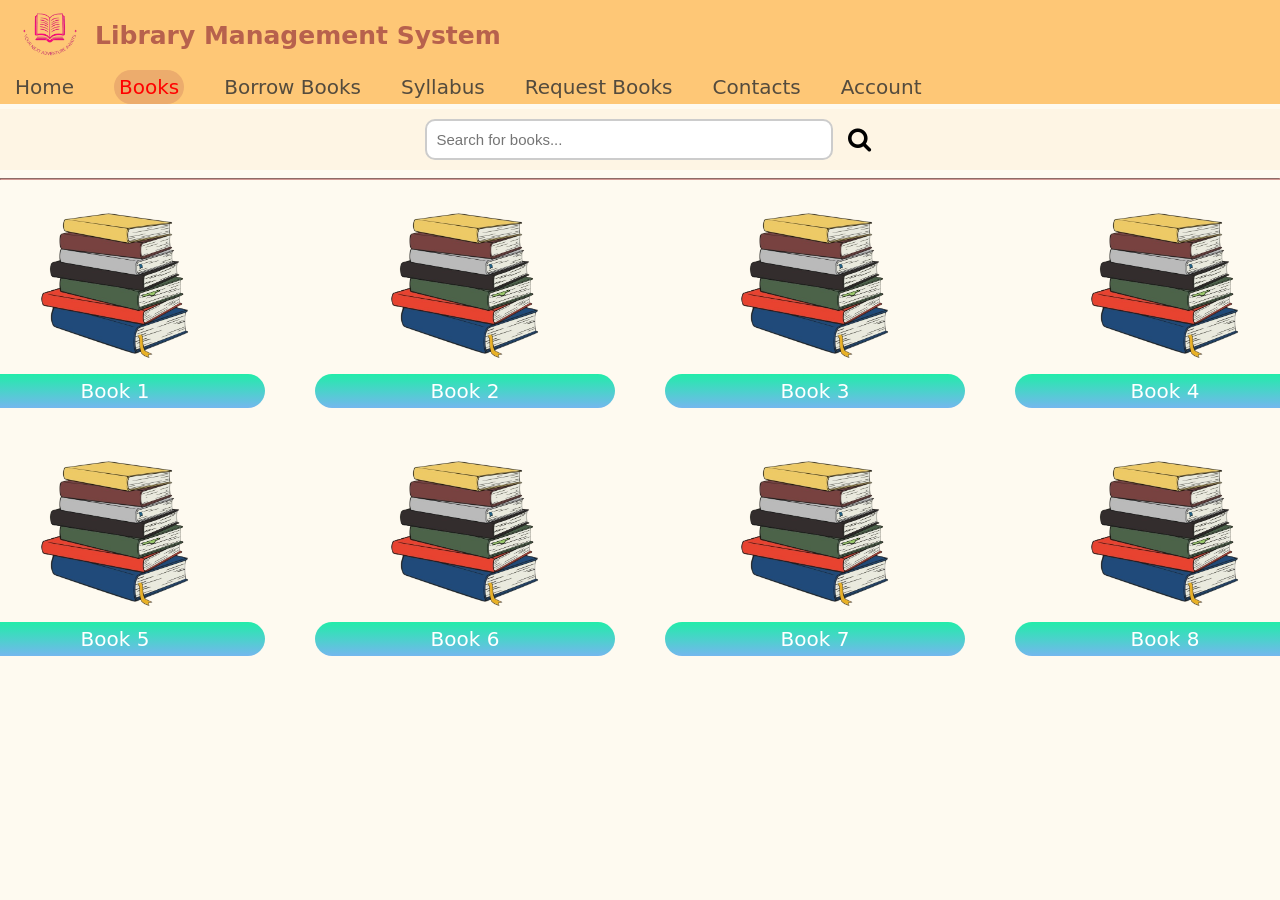
<file: Books.html>
<!DOCTYPE html>
<html>  
    <head>
        <title>Available Books</title>
        <link rel="stylesheet" href="https://cdnjs.cloudflare.com/ajax/libs/font-awesome/4.7.0/css/font-awesome.min.css">
        <link rel="stylesheet" type="text/css" href="Assets/CSS/Navigation Bar.css">
        <link rel="stylesheet" type="text/css" href="Assets/CSS/Books.css">
        
    </head>
    <body>
        <header class="header">
            <div class="Logo-Name">
                <img src="Assets/Images/logo.png" alt="Library Logo">
                <span>Library Management System</span>
            </div>

            <nav class="nav">
                <a href="#" class="nav-link" id="Size">Home</a>
                <a href="#" class="nav-link active" id="Size">Books</a>
                <a href="#" class="nav-link" id="Size">Borrow Books</a>
                <a href="#" class="nav-link" id="Size">Syllabus</a>
                <a href="#" class="nav-link" id="Size">Request Books</a>
                <a href="#" class="nav-link" id="Size">Contacts</a>
                <a href="#" class="nav-link" id="Size">Account</a>
            </nav>
        </header>

        <form method="get" action="#">
            <input type="text" placeholder="Search for books..." name="search">
            <span class="fa fa-search"></span>
        </form>
        <hr>

        <!-- Books Part Remaining -->
        <div class="books">
            
            <a href="#">
                <img src="Assets/Images/Book Stack.png" alt="Book 1" width="150px" height="150px">
                <div class="books-name">Book 1</div>
            </a>
            
            <a href="#">
                <img src="Assets/Images/Book Stack.png" alt="Book 1" width="150px" height="150px">
                <div class="books-name">Book 2</div>
            </a>
            
            <a href="#">
                <img src="Assets/Images/Book Stack.png" alt="Book 1" width="150px" height="150px">
                <div class="books-name">Book 3</div>
            </a>
            
            <a href="#">
                <img src="Assets/Images/Book Stack.png" alt="Book 1" width="150px" height="150px">
                <div class="books-name">Book 4</div>
            </a>
            
            <a href="#">
                <img src="Assets/Images/Book Stack.png" alt="Book 1" width="150px" height="150px">
                <div class="books-name">Book 5</div>
            </a>
            
            <a href="#">
                <img src="Assets/Images/Book Stack.png" alt="Book 1" width="150px" height="150px">
                <div class="books-name">Book 6</div>
            </a>
            
            <a href="#">
                <img src="Assets/Images/Book Stack.png" alt="Book 1" width="150px" height="150px">
                <div class="books-name">Book 7</div>
            </a>
            
            <a href="#">
                <img src="Assets/Images/Book Stack.png" alt="Book 1" width="150px" height="150px">
                <div class="books-name">Book 8</div>
            </a>
        </div>
    </body>
</html>
</file>
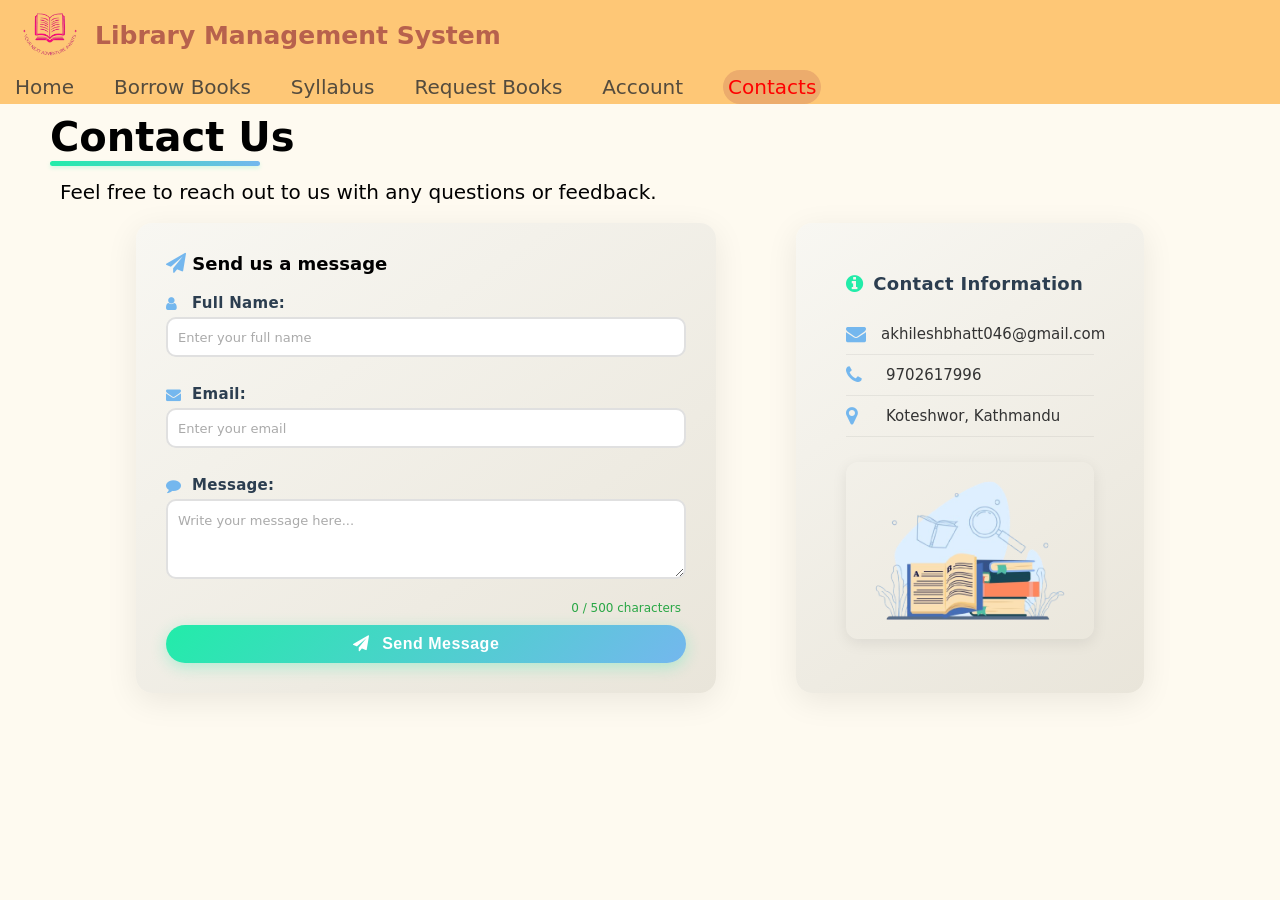
<file: Contact.html>
<!DOCTYPE html>
<html>

<head>
    <title>Contact</title>
    <meta name="viewport" content="width=device-width, initial-scale=1.0">
    <link rel="stylesheet"
        href="https://cdnjs.cloudflare.com/ajax/libs/font-awesome/4.7.0/css/font-awesome.min.css">
    <link rel="stylesheet" type="text/css"
        href="Assets/CSS/Navigation Bar.css">
    <link rel="stylesheet" type="text/css" href="Assets/CSS/Contact.css">

</head>

<body>
    <!-- Navigation Bar -->
    <header class="header">
        <div class="Logo-Name">
            <img src="Assets/Images/logo.png" alt="Library Logo">
            <span>Library Management System</span>
        </div>

        <nav class="nav">
            <a href="Home.html" class="nav-link" id="Size">Home</a>
            <a href="BorrowBooks.php" class="nav-link" id="Size">Borrow
                    Books</a>
            <a href="Syllabus.php" class="nav-link" id="Size">Syllabus</a>
            <a href="RequestBook.html" class="nav-link" id="Size">Request
                    Books</a>
            <a href="Account.php" class="nav-link" id="Size">Account</a>
            <a href="Contact.html" class="nav-link active"
                id="Size">Contacts</a>
        </nav>
    </header>

    <!-- Body Part -->
    <h1 class="Page-name">Contact Us</h1>
    <hr class="divider-light" />

    <p id="Written-text">
        Feel free to reach out to us with any questions or
        feedback.
    </p>

    <!-- Form and Information Container -->
    <div class="contact-container">
        <section class="message-area">
            <p><i class="fa fa-paper-plane"></i> Send us a message</p>

            <!-- Left-Side Form to send a message to the Admin -->
            <form id="contactForm" action="PHP/Contact.php" method="post" novalidate>
                <div class="form-group">
                    <label><i class="fa fa-user"></i> Full Name:</label>
                    <input type="text" id="name" name="Name"
                        placeholder="Enter your full name" autocomplete="name">
                    <span class="error-message" id="nameError"></span>
                </div>
                <div class="form-group">
                    <label><i class="fa fa-envelope"></i> Email:</label>
                    <input type="email" id="email" name="Email"
                        placeholder="Enter your email" autocomplete="email">
                    <span class="error-message" id="emailError"></span>
                </div>
                <div class="form-group">
                    <label><i class="fa fa-comment"></i> Message:</label>
                    <textarea id="message" name="Message"
                        placeholder="Write your message here..."></textarea>
                    <span class="error-message" id="messageError"></span>
                    <div class="char-counter" id="charCounter">0 / 500 characters</div>
                </div>

                <button type="submit" name="submit" class="submit-btn" id="submitBtn">
                    <i class="fa fa-paper-plane"></i> Send Message
                </button>

                <!-- Success Message -->
                <div id="successMessage" class="success-message" style="display: none;">
                    <i class="fa fa-check-circle"></i>
                    <span id="successText">Your message has been sent successfully!</span>
                </div>
            </form>
        </section>

        <!-- Right-Side Information Area -->
        <section class="information-area">
            <p><i class="fa fa-info-circle"></i> Contact Information</p>
            <div class="info-item">
                <i class="fa fa-envelope"></i>
                <p>akhileshbhatt046@gmail.com</p>
            </div>
            <div class="info-item">
                <i class="fa fa-phone"></i>
                <p>9702617996</p>
            </div>
            <div class="info-item">
                <i class="fa fa-map-marker"></i>
                <p>Koteshwor, Kathmandu</p>
            </div>
            <img src="Assets/Images/Contact book.png" alt="Contact Image"
                class="contact-image">
        </section>
    </div>

    <!-- JavaScript Validation -->
    <script src="Assets/JS/Contact.js"></script>

</body>

</html>
</file>
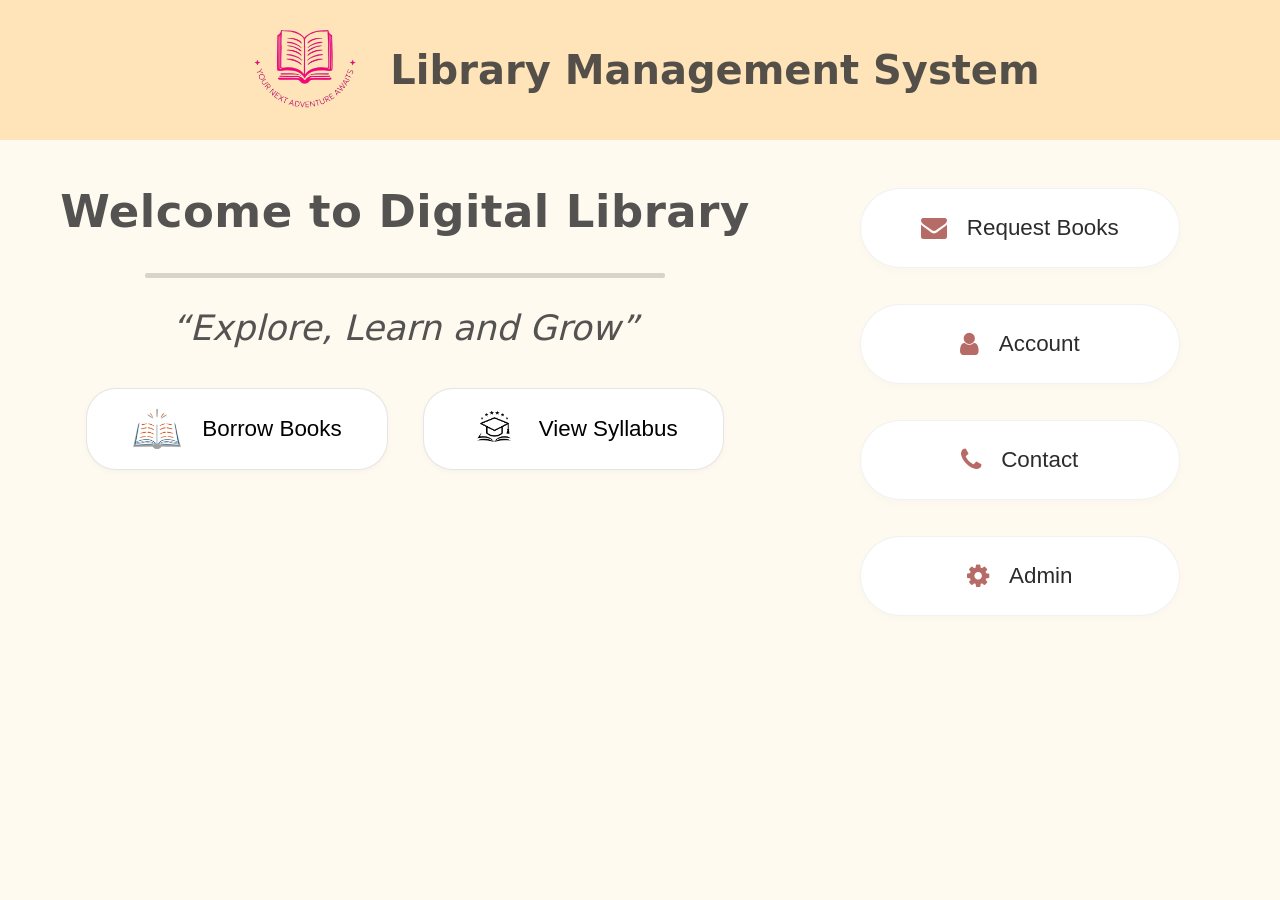
<file: Home.html>
<!DOCTYPE html>
<html lang="en">
    <head>
        <title>Library Management System</title>
        <meta name="google-site-verification"
            content="musjANyPng2VmWnCq8SrkkA0_q2_reFG3vQmq8HUTTU" />
        <meta name="viewport" content="width=device-width, initial-scale=1.0">
        <link rel="stylesheet"
            href="https://cdnjs.cloudflare.com/ajax/libs/font-awesome/4.7.0/css/font-awesome.min.css">
        <link rel="stylesheet" type="text/css" href="Assets/CSS/Home.css">

    </head>
    <body>
        <!-- System Name With Logo -->
        <header>
            <img src="Assets/Images/logo.png" alt="Library Logo">
            <span>Library Management System</span>
        </header>

        <!-- Body Container -->
        <div class="welcome-section">

            <!-- Left-Side Buttons -->
            <div class="Left-part">
                <h1>Welcome to Digital Library</h1>
                <hr class="divider-light" />
                <h2> &ldquo;Explore, Learn and Grow&rdquo;</h2>
                <div class="LeftSide-buttons">
                    <a href="BorrowBooks.php"><button><img
                                src="Assets/Images/Book.png" alt>Borrow
                            Books</button></a>
                    <a href="Syllabus.php"><button><img
                                src="Assets/Images/syllabus logo.png" alt>View
                            Syllabus</button></a>
                </div>
            </div>

            <!-- Right-Side Buttons -->
            <div class="Right-part">
                <a href="RequestBook.html"><button><span
                            class="fa fa-envelope"></span>Request
                        Books</button></a>
                <a href="Account.php"><button><span
                            class="fa fa-user"></span>Account</button></a>
                <a href="Contact.html"><button><span
                            class="fa fa-phone"></span>Contact</button></a>
                <a href="ADMIN/AdministratorArea.php"><button><span
                            class="fa fa-gear"></span>Admin</button></a>
            </div>
        </div>
    </body>
</html>
</file>
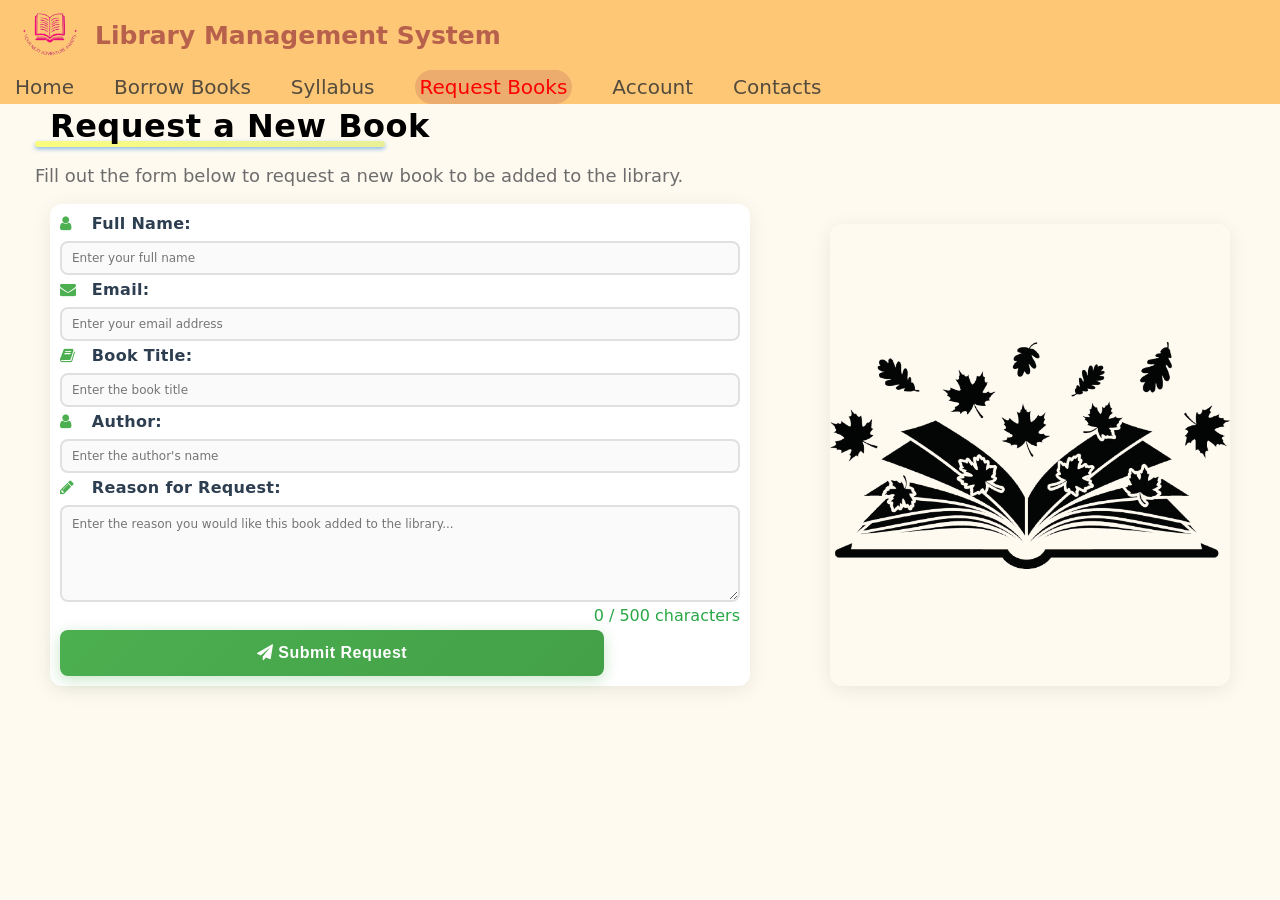
<file: RequestBook.html>
<!DOCTYPE html>
<html>

    <head>
        <title>Request Books</title>
        <meta name="viewport" content="width=device-width, initial-scale=1.0">

        <link rel="stylesheet" href="https://cdnjs.cloudflare.com/ajax/libs/font-awesome/4.7.0/css/font-awesome.min.css">

        <link rel="stylesheet" type="text/css" href="Assets/CSS/Navigation Bar.css">

        <link rel="stylesheet" type="text/css" href="Assets/CSS/RequestBook.css">
    </head>

    <body>

        <!-- Navigation Bar -->
        <header class="header">
            <div class="Logo-Name">
                <img src="Assets/Images/logo.png" alt="Library Logo">
                <span>Library Management System</span>
            </div>

            <nav class="nav">
                <a href="Home.html" class="nav-link" id="Size">Home</a>
                <a href="BorrowBooks.php" class="nav-link" id="Size">Borrow
                    Books</a>
                <a href="Syllabus.php" class="nav-link" id="Size">Syllabus</a>
                <a href="RequestBook.html" class="nav-link active"
                    id="Size">Request Books</a>
                <a href="Account.php" class="nav-link" id="Size">Account</a>
                <a href="Contact.html" class="nav-link" id="Size">Contacts</a>
            </nav>
        </header>

        <!-- Body Part -->
        <h1 class="details">Request a New Book</h1>
        <hr class="divider-light">

        <p>
            Fill out the form below to request a new book to be added to the
            library.
        </p>

        <!-- Form -->
        <section>
            <form action="PHP/requestbook.php" method="post" id="requestForm"
                novalidate>

                <div class="form-request">
                    <label><i class="fa fa-user"></i> Full Name:</label>
                    <input type="text"
                        id="name"
                        name="Name"
                        placeholder="Enter your full name"
                        autocomplete="name">
                    <span class="error-message" id="nameError"></span>
                </div>

                <div class="form-request">
                    <label><i class="fa fa-envelope"></i> Email:</label>
                    <input type="email"
                        id="email"
                        name="Email"
                        placeholder="Enter your email address"
                        autocomplete="email">
                    <span class="error-message" id="emailError"></span>
                </div>

                <div class="form-request">
                    <label><i class="fa fa-book"></i> Book Title:</label>
                    <input type="text"
                        id="bookTitle"
                        name="BookTitle"
                        placeholder="Enter the book title">
                    <span class="error-message" id="bookTitleError"></span>
                </div>

                <div class="form-request">
                    <label><i class="fa fa-user"></i> Author:</label>
                    <input type="text"
                        id="author"
                        name="Author"
                        placeholder="Enter the author's name">
                    <span class="error-message" id="authorError"></span>
                </div>

                <div class="form-request">
                    <label><i class="fa fa-pencil"></i> Reason for
                        Request:</label>
                    <textarea
                        id="reason"
                        name="Reason"
                        rows="4"
                        placeholder="Enter the reason you would like this book added to the library..."></textarea>
                    <span class="error-message" id="reasonError"></span>
                    <div class="char-counter" id="charCounter">0 / 500 characters</div>
                </div>

                <button type="submit" name="submit" class="submit-btn"
                    id="submitBtn">
                    <i class="fa fa-paper-plane"></i> Submit Request
                </button>

                <!-- Success Message -->
                <div id="successMessage" class="success-message"
                    style="display: none;">
                    <i class="fa fa-check-circle"></i>
                    <span id="successText">Form validated successfully!</span>
                </div>

            </form>

            <img src="Assets/Images/Request book.png" alt="Book" title="Book">

        </section>

        <!-- JavaScript Validation -->
        <script src="Assets/JS/RequestBook.js"></script>

    </body>

</html>
</file>
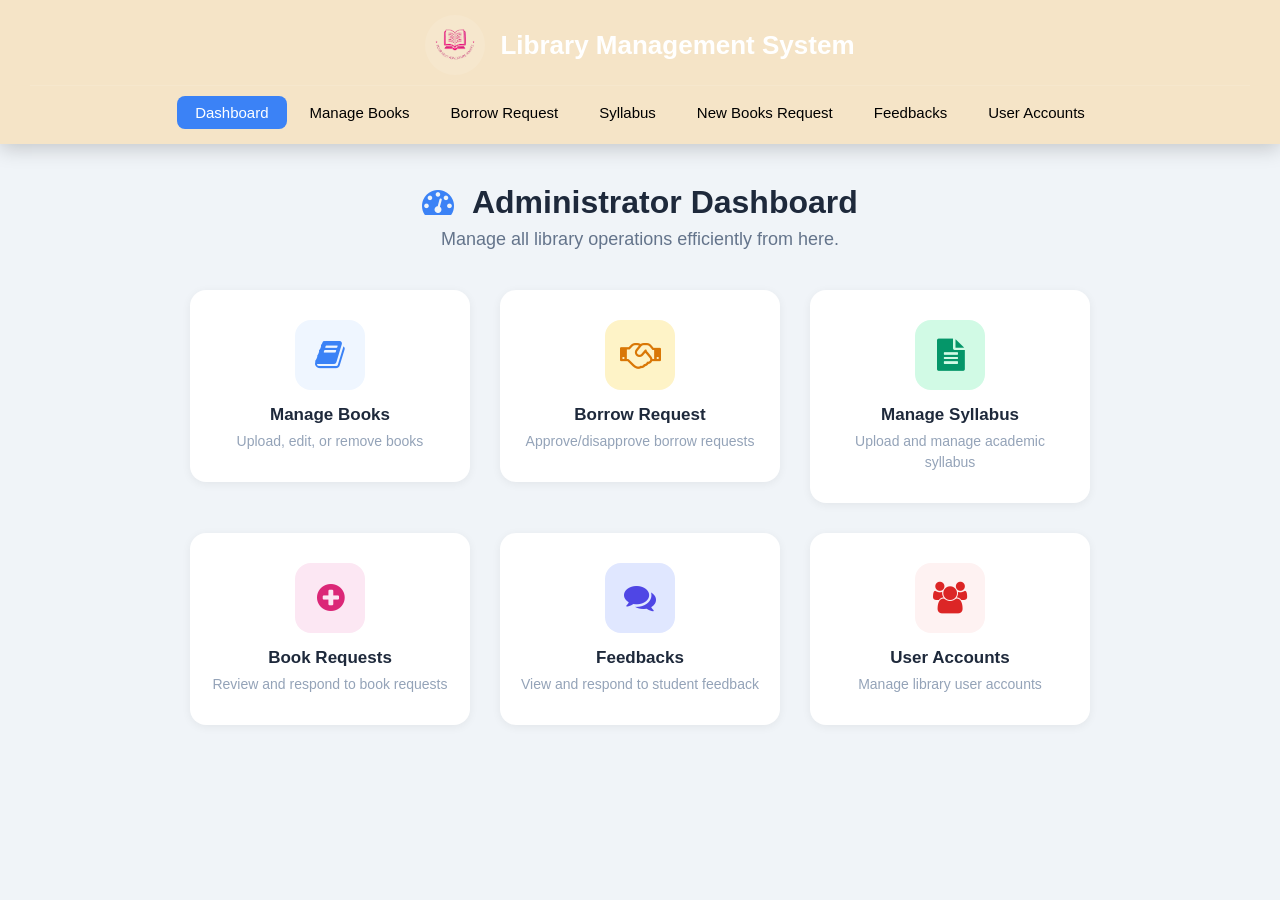
<file: ADMIN/AdministratorArea.html>
<!doctype html>
<html>

    <head>
        <title>Administrator Dashboard</title>
        <meta name="viewport" content="width=device-width, initial-scale=1.0">
        <link rel="stylesheet"
            href="https://cdnjs.cloudflare.com/ajax/libs/font-awesome/4.7.0/css/font-awesome.min.css" />
        <link rel="stylesheet" href="Admin CSS/Admin_Dashboard.css" />
    </head>

    <body>
        <!-- Header section with logo and navigation links -->
        <header>
            <section class="Main-name">
                <img src="../Assets/Images/logo.png" class="header-logo"
                    alt="Library Logo" />
                <span> Library Management System</span>
            </section>
            <nav>
                <a href="AdministratorArea.html" class="active">Dashboard</a>
                <a href="Admin_ManageBooks.php">Manage Books</a>
                <a href="Admin_BorrowRequest.php">Borrow Request</a>
                <a href="Admin_Syllabus.php">Syllabus</a>
                <a href="Admin_BookRequest.php">New Books Request</a>
                <a href="Admin_Contact.php">Feedbacks</a>
                <a href="Admin_UserAccount.php">User Accounts</a>
            </nav>
        </header>

        <!-- Body Part -->
        <section class="dashboard-header">
            <h1><i class="fa fa-dashboard"></i> Administrator Dashboard</h1>
            <p>Manage all library operations efficiently from here.</p>
        </section>

        <!-- Dashboard buttons for different administrative tasks -->
        <div class="container">
            <a href="Admin_ManageBooks.php">
                <button>
                    <div class="icon-wrapper">
                        <i class="fa fa-book"></i>
                    </div>
                    <b>Manage Books</b>
                    <p>Upload, edit, or remove books</p>
                </button>
            </a>

            <a href="Admin_BorrowRequest.php">
                <button>
                    <div class="icon-wrapper">
                        <i class="fa fa-handshake-o"></i>
                    </div>
                    <b>Borrow Request</b>
                    <p>Approve/disapprove borrow requests</p>
                </button>
            </a>

            <a href="Admin_Syllabus.php">
                <button>
                    <div class="icon-wrapper">
                        <i class="fa fa-file-text"></i>
                    </div>
                    <b>Manage Syllabus</b>
                    <p>Upload and manage academic syllabus</p>
                </button>
            </a>

            <a href="Admin_BookRequest.php">
                <button>
                    <div class="icon-wrapper">
                        <i class="fa fa-plus-circle"></i>
                    </div>
                    <b>Book Requests</b>
                    <p>Review and respond to book requests</p>
                </button>
            </a>

            <a href="Admin_Contact.php">
                <button>
                    <div class="icon-wrapper">
                        <i class="fa fa-comments"></i>
                    </div>
                    <b>Feedbacks</b>
                    <p>View and respond to student feedback</p>
                </button>
            </a>

            <a href="Admin_UserAccount.php">
                <button>
                    <div class="icon-wrapper">
                        <i class="fa fa-users"></i>
                    </div>
                    <b>User Accounts</b>
                    <p>Manage library user accounts</p>
                </button>
            </a>
        </div>
    </body>
</html>
</file>
<file: Assets/CSS/Navigation Bar.css>
body {
  margin: 0;
  font-family: system-ui, "Segoe UI", Roboto, sans-serif;
  background-color: #fefaf0;
}

/* Navigation Part */
header {
  display: flex;
  justify-content: space-between;
  flex-wrap: wrap;
  padding: 0px 15px;
  background-color: #fec776;
  margin-bottom: 5px;
}
.Logo-Name {
  display: flex;
  align-items: center;
  font-size: 24px;
  color: #343333d7;
  flex-wrap: wrap;
}

.Logo-Name > img {
  height: 70px;
  width: 70px;
  margin-right: 10px;
}
.Logo-Name > span {
  font-size: 25px;
  font-weight: bold;
  color: #a74944d0;
}

nav {
  display: flex;
  align-items: center;
  gap: 40px;
  margin-right: 10px;
  flex-wrap: wrap;
}

.nav-link {
  font-size: 22px;
  text-decoration: none;
  color: #343433d7;
  transition: 0.5s ease;
}

.nav-link:hover,
.nav-link.active {
  color: red;
  background-color: rgb(236, 172, 109);
  border-radius: 20px;
  padding: 5px;
}
#Size {
  font-size: 20px;
}

/* Dropdown Styles */
.nav-item-dropdown {
  position: relative;
  display: inline-block;
}

.dropdown-content {
  display: none;
  position: absolute;
  top: 100%;
  left: 0;
  background-color: #fec776;
  min-width: 160px;
  box-shadow: 0 8px 16px rgba(0, 0, 0, 0.2);
  z-index: 1000;
  border-radius: 8px;
  padding: 8px 0;
}

.nav-item-dropdown:hover .dropdown-content {
  display: block;
}

.dropdown-content a {
  display: block;
  padding: 10px 20px;
  text-decoration: none;
  color: #343433d7;
  font-size: 18px;
  transition: 0.3s ease;
}

.dropdown-content a:hover {
  background-color: #f5b04e;
  color: red;
  border-radius: 5px;
}

/* Responsive Design for Mobile Devices */
@media (max-width: 575.98px) {
  .header {
    flex-direction: column;
    align-items: center;
    text-align: center;
  }

  .Logo-Name {
    justify-content: center;
    margin-top: 10px;
  }

  .Logo-Name > span {
    font-size: 16px;
  }

  .Logo-Name > img {
    height: 50px;
    width: 50px;
  }

  .nav {
    width: 100%;
    display: flex;
    flex-direction: column;
    gap: 8px;
    margin: 10px 0;
    align-items: center;
  }

  .nav-link {
    font-size: 14px;
    width: 90%;
    text-align: center;
    padding: 8px;
    border-radius: 10px;
  }
}
</file>
<file: Assets/CSS/Books.css>
/* Search Bar */
form {
  display: flex;
  justify-content: center;
  align-items: center;
  background-color: #f8c46315;
}
input {
  display: inline;
  width: 30%;
  padding: 10px;
  margin: 10px 15px;
  border: 2px solid #ccc;
  border-radius: 10px;
  font-size: 15px;
}
.fa-search {
  font-size: 25px;
  cursor: pointer;
}
hr {
  border-color: #c9817dd0;
}

/* Body Part */
.books {
  display: grid;
  grid-template-columns: repeat(4, 300px);
  grid-gap: 50px;
  justify-content: center;
  text-align: center;
  margin-top: 30px;
}
.books > a {
  text-decoration: none;
  font-weight: 500;
}
.books-name {
  color: white;
  font-size: 20px;
  background: linear-gradient(#22eca9, #74b7ee);
  border-radius: 30px;
  margin-top: 10px;
  transition: 0.7s;
  padding: 5px;
}
.books-name:hover,
.books > img:hover {
  background: linear-gradient(#5cdcf0, #2db4dd);
}
</file>
<file: Assets/CSS/Contact.css>
* {
  margin: 0;
  padding: 0;
  box-sizing: border-box;
}

/* --- Written Text --- */
.Page-name {
  margin: 10px 0 0 50px;
  font-size: 40px;
  font-weight: 600;
}

.divider-light {
  width: 210px;
  height: 5px;
  background: linear-gradient(90deg, #22eca9, #74b7ee);
  margin: 1px 0px 10px 50px;
  border: 0;
  border-radius: 4px;
  box-shadow: 0 2px 4px rgba(34, 236, 169, 0.2);
}

#Written-text {
  margin: 0 0 20px 60px;
  font-size: 20px;
  line-height: 1.6;
}

/* --- Detail Area --- */
.contact-container {
  display: flex;
  justify-content: center;
  margin: -5px 60px;
  flex-wrap: wrap;
  gap: 80px;
}

/* --- left area --- */
.message-area {
  width: 50%;
  padding: 30px;
  background: linear-gradient(145deg, #f8f7f2, #e9e5da);
  border-radius: 16px;
  box-shadow: 0 8px 32px rgba(0, 0, 0, 0.08);
  transition: transform 0.3s ease, box-shadow 0.3s ease;
}

.message-area:hover {
  transform: translateY(-4px);
  box-shadow: 0 12px 40px rgba(0, 0, 0, 0.12);
}

.message-area > p {
  font-size: 18px;
  font-weight: 600;
  margin-bottom: 20px;
}

.message-area > p i {
  color: #74b7ee;
  font-size: 20px;
}

/* Right Part */
.information-area {
  width: 30%;
  padding: 50px;
  background: linear-gradient(145deg, #f8f7f2, #e9e5da);
  border-radius: 16px;
  box-shadow: 0 8px 32px rgba(0, 0, 0, 0.08);
  transition: transform 0.3s ease, box-shadow 0.3s ease;
}

.information-area:hover {
  transform: translateY(-4px);
  box-shadow: 0 12px 40px rgba(0, 0, 0, 0.12);
}

.information-area > p {
  font-size: 18px;
  color: #2c3e50;
  font-weight: 600;
  display: flex;
  align-items: center;
  gap: 10px;
  margin-bottom: 20px;
  letter-spacing: 0.3px;
}

.information-area > p i {
  color: #22eca9;
  font-size: 20px;
}

/* Form Styles */
.form-group {
  margin-bottom: 10px;
  position: relative;
}

.form-group label {
  font-size: 15px;
  color: #2c3e50;
  font-weight: 600;
  display: flex;
  align-items: center;
  gap: 8px;
  margin-bottom: 5px;
  letter-spacing: 0.3px;
}

.form-group label i {
  color: #74b7ee;
  width: 18px;
}

.form-group input,
.form-group textarea {
  width: 100%;
  padding: 10px 10px;
  border: 2px solid #e0e0e0;
  border-radius: 10px;
  font-size: 14px;
  font-family: inherit;
  box-sizing: border-box;
  transition: all 0.3s ease;
  background-color: #ffffff;
}

.form-group input:focus,
.form-group textarea:focus {
  border-color: #74b7ee;
  outline: 0;
  box-shadow: 0 0 0 4px rgba(116, 183, 238, 0.15);
  background-color: #ffffff;
}

.form-group input::placeholder,
.form-group textarea::placeholder {
  color: #aaa;
  font-size: 13px;
}

.form-group textarea {
  min-height: 80px;
  resize: vertical;
  line-height: 1.6;
}

/* --- Validation Styles --- */
.error-message {
  color: #dc3545;
  font-size: 12px;
  margin-top: 0px;
  display: block;
  opacity: 0;
  transition: all 0.3s ease;
  font-weight: 500;
  min-height: 18px;
}

.error-message:not(:empty) {
  opacity: 1;
  animation: shake 0.4s ease;
}

input.valid,
textarea.valid {
  border-color: #28a745 !important;
  background-color: #f0fff4;
  box-shadow: 0 0 0 4px rgba(40, 167, 69, 0.1);
}

input.invalid,
textarea.invalid {
  border-color: #dc3545 !important;
  background-color: #fff5f5;
  box-shadow: 0 0 0 4px rgba(220, 53, 69, 0.1);
}

input.valid:focus,
textarea.valid:focus {
  border-color: #28a745 !important;
  box-shadow: 0 0 0 4px rgba(40, 167, 69, 0.2);
}

input.invalid:focus,
textarea.invalid:focus {
  border-color: #dc3545 !important;
  box-shadow: 0 0 0 4px rgba(220, 53, 69, 0.2);
}

/* --- Character Counter --- */
.char-counter {
  font-size: 12px;
  margin-top: 0px;
  color: #28a745;
  transition: color 0.3s ease;
  font-weight: 500;
  display: flex;
  justify-content: flex-end;
  padding-right: 5px;
}

.char-counter.warning {
  color: #ffc107;
}

.char-counter.danger {
  color: #dc3545;
}

/* --- Submit Button --- */
.submit-btn {
  background: linear-gradient(135deg, #22eca9, #74b7ee);
  color: white;
  border: none;
  padding: 10px 15px;
  border-radius: 30px;
  font-size: 16px;
  font-weight: 600;
  cursor: pointer;
  transition: all 0.3s ease;
  width: 100%;
  letter-spacing: 0.5px;
  box-shadow: 0 4px 15px rgba(34, 236, 169, 0.3);
  position: relative;
  overflow: hidden;
}

.submit-btn::before {
  content: '';
  position: absolute;
  top: 0;
  left: -100%;
  width: 100%;
  height: 100%;
  background: linear-gradient(90deg, transparent, rgba(255, 255, 255, 0.2), transparent);
  transition: left 0.5s ease;
}

.submit-btn:hover:not(:disabled)::before {
  left: 100%;
}

.submit-btn:hover:not(:disabled) {
  background: linear-gradient(135deg, #1dd69e, #5aa8e0);
  transform: translateY(-2px);
  box-shadow: 0 6px 25px rgba(34, 236, 169, 0.4);
}

.submit-btn:active:not(:disabled) {
  transform: translateY(0px);
  box-shadow: 0 2px 10px rgba(34, 236, 169, 0.3);
}

.submit-btn:disabled {
  opacity: 0.6;
  cursor: not-allowed;
  transform: none;
  box-shadow: 0 2px 10px rgba(34, 236, 169, 0.15);
}

.submit-btn .fa {
  margin-right: 8px;
}

/* --- Success Message --- */
.success-message {
  background: linear-gradient(135deg, #d4edda, #c3e6cb);
  border: 2px solid #b8daff;
  color: #155724;
  padding: 15px 20px;
  border-radius: 12px;
  margin-top: 20px;
  display: none;
  align-items: center;
  gap: 15px;
  animation: slideDown 0.5s ease forwards;
  box-shadow: 0 4px 15px rgba(40, 167, 69, 0.15);
}

.success-message .fa-check-circle {
  color: #28a745;
  font-size: 28px;
  flex-shrink: 0;
}

.success-message span {
  font-weight: 500;
  font-size: 14px;
  line-height: 1.5;
}

/* --- Info Items --- */
.info-item {
  display: flex;
  align-items: center;
  gap: 15px;
  padding: 10px 0;
  border-bottom: 1px solid rgba(97, 95, 95, 0.1);
  transition: all 0.3s ease;
}

.info-item:last-child {
  border-bottom: none;
}

.info-item:hover {
  transform: translateX(5px);
}

.info-item i {
  font-size: 20px;
  color: #74b7ee;
  width: 25px;
  transition: transform 0.3s ease;
}

.info-item:hover i {
  transform: scale(1.1);
}

.info-item p {
  color: #333;
  font-size: 15px;
  margin: 0;
}

.contact-image {
  width: 100%;
  margin-top: 25px;
  border-radius: 12px;
  transition: transform 0.3s ease, box-shadow 0.3s ease;
  box-shadow: 0 4px 15px rgba(0, 0, 0, 0.08);
}

.contact-image:hover {
  transform: scale(1.02);
  box-shadow: 0 6px 25px rgba(0, 0, 0, 0.12);
}

/* --- Animations --- */
@keyframes slideDown {
  from {
    opacity: 0;
    transform: translateY(-20px) scale(0.95);
  }
  to {
    opacity: 1;
    transform: translateY(0) scale(1);
  }
}

@keyframes shake {
  0%, 100% { transform: translateX(0); }
  25% { transform: translateX(-5px); }
  75% { transform: translateX(5px); }
}

@keyframes pulse {
  0% { transform: scale(1); }
  50% { transform: scale(1.05); }
  100% { transform: scale(1); }
}

.submit-btn:not(:disabled):active {
  animation: pulse 0.3s ease;
}

/* --- Responsive Design --- */

/* Tablets and small laptops (max-width: 1024px) */
@media (max-width: 1024px) {
  .contact-container {
    gap: 50px;
    margin: 20px 40px;
  }

  .message-area,
  .information-area {
    width: 350px;
  }

  .Page-name {
    font-size: 34px;
  }
}

/* Tablets (max-width: 768px) */
@media (max-width: 768px) {
  .Page-name {
    margin-left: 20px;
    font-size: 30px;
    text-align: center;
  }

  .divider-light {
    margin: 10px auto 20px auto;
    width: 150px;
  }

  #Written-text {
    margin: 0 20px 20px 20px;
    text-align: center;
    font-size: 18px;
  }

  .contact-container {
    flex-direction: column;
    align-items: center;
    margin: 20px;
    gap: 30px;
  }

  .message-area,
  .information-area {
    width: 100%;
    max-width: 500px;
    padding: 25px;
  }

  .submit-btn {
    font-size: 15px;
    padding: 13px 20px;
  }
}

/* Mobile Phones (max-width: 480px) */
@media (max-width: 480px) {
  .Page-name {
    font-size: 26px;
    margin-left: 15px;
  }

  .divider-light {
    width: 120px;
    height: 3px;
  }

  #Written-text {
    font-size: 16px;
    margin: 0 15px 15px 15px;
  }

  .contact-container {
    margin: 15px;
    gap: 25px;
  }

  .message-area,
  .information-area {
    padding: 20px;
    border-radius: 12px;
  }

  .message-area > p,
  .information-area > p {
    font-size: 16px;
  }

  .form-group label {
    font-size: 14px;
  }

  .form-group input,
  .form-group textarea {
    padding: 10px 12px;
    font-size: 14px;
    border-radius: 8px;
  }

  .form-group textarea {
    min-height: 100px;
  }

  .submit-btn {
    font-size: 14px;
    padding: 12px 15px;
    border-radius: 25px;
  }

  .success-message {
    padding: 12px 15px;
    flex-direction: column;
    text-align: center;
    gap: 8px;
  }

  .success-message .fa-check-circle {
    font-size: 32px;
  }

  .success-message span {
    font-size: 13px;
  }

  .info-item {
    padding: 10px 0;
  }

  .info-item i {
    font-size: 18px;
    width: 22px;
  }

  .info-item p {
    font-size: 14px;
  }

  .contact-image {
    margin-top: 20px;
    border-radius: 8px;
  }

  .char-counter {
    font-size: 11px;
  }

  .error-message {
    font-size: 11px;
  }
}

/* Small Mobile Phones (max-width: 360px) */
@media (max-width: 360px) {
  .Page-name {
    font-size: 22px;
  }

  #Written-text {
    font-size: 14px;
  }

  .message-area,
  .information-area {
    padding: 15px;
  }

  .form-group input,
  .form-group textarea {
    padding: 8px 10px;
    font-size: 13px;
  }

  .submit-btn {
    font-size: 13px;
    padding: 10px 12px;
  }

  .success-message .fa-check-circle {
    font-size: 28px;
  }
}

/* --- Accessibility --- */

/* Focus visible for keyboard navigation */
.form-group input:focus-visible,
.form-group textarea:focus-visible,
.submit-btn:focus-visible {
  outline: 3px solid #74b7ee;
  outline-offset: 2px;
}

/* High contrast mode */
@media (prefers-contrast: high) {
  .form-group input,
  .form-group textarea {
    border-width: 3px;
  }

  input.valid,
  textarea.valid {
    border-color: #006400 !important;
  }

  input.invalid,
  textarea.invalid {
    border-color: #8b0000 !important;
  }

  .error-message {
    color: #8b0000;
    font-weight: 700;
  }
}

/* Reduced motion preferences */
@media (prefers-reduced-motion: reduce) {
  *,
  *::before,
  *::after {
    animation-duration: 0.01ms !important;
    animation-iteration-count: 1 !important;
    transition-duration: 0.01ms !important;
  }
}
</file>
<file: Assets/CSS/Home.css>
body {
    margin: 0;
    font-family: system-ui, "Segoe UI", Roboto, sans-serif;
    background-color: #fefaf0;
}

/* ----- Header ----- */
header {
    display: flex;
    justify-content: center;
    align-items: center;
    padding: 5px;
    background-color: #ffbd595e;
}
header > img {
    width: 130px;
    height: auto;
    margin-right: 20px;
}
header > span {
    font-size: 40px;
    font-weight: bold;
    color: #343333d7;
}

/* ----- welcome-section ----- */
.welcome-section {
    display: flex;
    justify-content: center;
    margin-top: 30px;
    gap: 100px;
    flex-wrap: wrap;
    align-items: flex-start;
}

/* ----- LEFT SIDE  ----- */
.Left-part {
    display: flex;
    flex-direction: column;
    margin-left: -30px;
}

.Left-part > h1 {
    font-size: 45px;
    color: #343333d7;
    margin: 15px 0 15px 0;
    font-weight: 600;
    letter-spacing: 0.5px;
    text-align: center;
}

/* Line */
.divider-light {
    width: 520px;
    height: 5px;
    background-color: rgba(97, 95, 95, 0.25);
    margin: 20px auto 20px auto;
    border: 0;
    border-radius: 2px;
}

.Left-part > h2 {
    font-size: 35px;
    color: #343333d7;
    font-weight: 400;
    margin: 10px 0 40px 0;
    text-align: center;
    font-style: italic;
}

/*  Browse books and View Syllabus */
.LeftSide-buttons {
    display: flex;
    gap: 35px;
    justify-content: center;
    flex-wrap: wrap;
    margin-top: 0;
}

.LeftSide-buttons > a {
    text-decoration: none;
}

.LeftSide-buttons > a > button {
    display: flex;
    gap: 20px;
    align-items: center;
    border-radius: 30px;
    padding: 15px 45px;
    cursor: pointer;
    font-size: 1.4rem;
    border: 1px solid rgba(0, 0, 0, 0.1);
    background-color: white;
    transition: background-color 0.2s;
    box-shadow: 0 2px 6px rgba(0, 0, 0, 0.03);
}

.LeftSide-buttons > a > button > img {
    width: 50px;
    height: auto;
}

/* ----- RIGHT SIDE ----- */
.Right-part {
    display: flex;
    flex-direction: column;
    justify-content: flex-start;
    align-items: center;
}

.Right-part > a {
    text-decoration: none;
    margin: 8px 0;
    width: 100%;
    display: flex;
    justify-content: center;
}

.Right-part > a > button {
    display: flex;
    align-items: center;
    justify-content: center;
    margin: 10px;
    padding: 15px 45px;
    border-radius: 40px;
    cursor: pointer;
    gap: 15px;
    font-size: 1.4rem;
    border: 1px solid rgba(0, 0, 0, 0.05);
    background-color: white;
    width: 320px;
    height: 80px;
    max-width: 100%;
    box-shadow: 0 3px 8px rgba(0, 0, 0, 0.02);
    transition: background-color 0.2s;
    font-weight: 500;
    color: #2c2c2c;
}

.Right-part .fa {
    font-size: 26px;
    margin-right: 5px;
    color: #a74944d0;
}

button:hover {
    background-color: #ff5961be !important;
    border-color: transparent;
    color: white;
}
button:hover .fa {
    color: white;
}

.LeftSide-buttons button:hover img {
    filter: brightness(0) invert(1);
}

.LeftSide-buttons button:hover img {
    filter: brightness(0) invert(1);
}



/* ==========================
   RESPONSIVE DESIGN
========================== */

/* Tablets and small laptops (max-width: 1024px) */
@media (max-width: 1024px) {
    .welcome-section {
        gap: 50px;
    }

    .Left-part > h1 {
        font-size: 38px;
    }

    .Left-part > h2 {
        font-size: 28px;
    }

    .divider-light {
        width: 400px;
    }

    .Right-part > a > button {
        width: 280px;
        height: 70px;
        font-size: 1.2rem;
    }
}

/* Tablets (max-width: 768px) */
@media (max-width: 768px) {
    header > span {
        font-size: 28px;
    }

    header > img {
        width: 80px;
    }

    .welcome-section {
        flex-direction: column;
        align-items: center;
        gap: 30px;
        margin-top: 20px;
        padding: 0 20px;
    }

    .Left-part {
        margin-left: 0;
        align-items: center;
        width: 100%;
    }

    .Left-part > h1 {
        font-size: 32px;
        margin: 10px 0;
    }

    .Left-part > h2 {
        font-size: 24px;
        margin: 5px 0 20px 0;
    }

    .divider-light {
        width: 80%;
        max-width: 400px;
        margin: 15px auto;
    }

    .LeftSide-buttons {
        gap: 20px;
        flex-direction: column;
        align-items: center;
        width: 100%;
    }

    .LeftSide-buttons > a {
        width: 100%;
        max-width: 320px;
    }

    .LeftSide-buttons > a > button {
        width: 100%;
        justify-content: center;
        padding: 15px 30px;
        font-size: 1.2rem;
    }

    .LeftSide-buttons > a > button > img {
        width: 40px;
    }

    .Right-part {
        width: 100%;
        align-items: center;
    }

    .Right-part > a {
        width: 100%;
        max-width: 320px;
    }

    .Right-part > a > button {
        width: 100%;
        height: 65px;
        font-size: 1.1rem;
        padding: 12px 25px;
        margin: 6px 0;
    }

    .Right-part .fa {
        font-size: 22px;
    }
}

/* Mobile Phones (max-width: 480px) */
@media (max-width: 480px) {
    header {
        padding: 10px;
        flex-wrap: wrap;
        text-align: center;
    }

    header > span {
        font-size: 20px;
        display: block;
        width: 100%;
        margin-top: 5px;
    }

    header > img {
        width: 60px;
        margin-right: 0;
    }

    .welcome-section {
        padding: 0 10px;
        gap: 20px;
        margin-top: 10px;
    }

    .Left-part > h1 {
        font-size: 24px;
        margin: 5px 0;
    }

    .Left-part > h2 {
        font-size: 18px;
        margin: 5px 0 15px 0;
    }

    .divider-light {
        width: 90%;
        height: 3px;
        margin: 10px auto;
    }

    .LeftSide-buttons {
        gap: 12px;
    }

    .LeftSide-buttons > a {
        max-width: 280px;
    }

    .LeftSide-buttons > a > button {
        padding: 12px 20px;
        font-size: 1rem;
        border-radius: 25px;
    }

    .LeftSide-buttons > a > button > img {
        width: 32px;
    }

    .Right-part > a {
        max-width: 280px;
    }

    .Right-part > a > button {
        height: 55px;
        font-size: 1rem;
        padding: 10px 20px;
        border-radius: 30px;
        margin: 4px 0;
    }

    .Right-part .fa {
        font-size: 18px;
        margin-right: 3px;
    }
}

/* Small Mobile Phones (max-width: 360px) */
@media (max-width: 360px) {
    header > span {
        font-size: 16px;
    }

    header > img {
        width: 50px;
    }

    .Left-part > h1 {
        font-size: 20px;
    }

    .Left-part > h2 {
        font-size: 15px;
    }

    .LeftSide-buttons > a > button {
        font-size: 0.85rem;
        padding: 10px 15px;
    }

    .Right-part > a > button {
        font-size: 0.85rem;
        height: 48px;
        padding: 8px 15px;
    }

    .LeftSide-buttons > a > button > img {
        width: 28px;
    }

    .Right-part .fa {
        font-size: 16px;
    }
}
</file>
<file: Assets/CSS/RequestBook.css>
.details {
  margin-left: 50px;
  font-weight: 700;
  letter-spacing: 0.5px;
  margin-top: -2px;
}

.divider-light {
  width: 350px;
  height: 6px;
  background: linear-gradient(90deg, #f7ff1986, #dcea63a1);
  margin: -25px 0px 0px 35px;
  border: 0;
  border-radius: 4px;
  box-shadow: 0 2px 4px rgba(90, 158, 225, 0.7);
}

p {
  margin-left: 35px;
  color: #6d6d6d;
  font-size: 18px;
}

/* SECTION LAYOUT */
section {
  display: flex;
  gap: 80px;
  margin-left: 50px;
  margin-right: 50px;
  margin-top: 10px;
}

form {
  flex: 1;
  background: #ffffff;
  padding: 10px;
  border-radius: 12px;
  box-shadow: 0 4px 20px rgba(0, 0, 0, 0.08);
  transition: box-shadow 0.3s ease;
  display: flex;
  flex-direction: column;
  width: 100%;
  max-width: 900px;
}

form:hover {
  box-shadow: 0 6px 30px rgba(0, 0, 0, 0.12);
}

section img {
  width: 400px;
  height: auto;
  object-fit: contain;
  margin-top: 20px;
  border-radius: 12px;
  transition: transform 0.3s ease, box-shadow 0.3s ease;
  box-shadow: 0 4px 20px rgba(0, 0, 0, 0.08);
}

section img:hover {
  transform: scale(1.02);
  box-shadow: 0 6px 30px rgba(0, 0, 0, 0.15);
}

/* FORM ELEMENTS */
.form-request {
  margin-bottom: 5px;
  padding: 0px;
  position: relative;
}

.form-request label {
  display: block;
  font-weight: 600;
  margin-bottom: 8px;
  color: #2c3e50;
  letter-spacing: 0.3px;
}

.form-request label .fa {
  color: #4caf50;
  margin-right: 8px;
  width: 18px;
}

.form-request input,
.form-request textarea {
  width: 100%;
  padding: 8px 10px;
  border: 2px solid #e0e0e0;
  border-radius: 8px;
  font-size: 12px;
  font-family: inherit;
  box-sizing: border-box;
  transition: all 0.3s ease;
  background-color: #fafafa;
}

.form-request input:focus,
.form-request textarea:focus {
  border-color: #80bdff;
  box-shadow: 0 0 0 4px rgba(0, 123, 255, 0.12);
  background-color: #ffffff;
}

.form-request textarea {
  resize: vertical;
  min-height: 10px;
  line-height: 1.6;
}

/* VALIDATION STYLES */
.error-message {
  color: #dc3545;
  font-size: 12px;
  margin-top: 6px;
  transition: all 0.3s ease;
  font-weight: 500;
  min-height: 18px;
  width: 100%;
}

.error-message:not(:empty) {
  animation: shake 0.4s ease;
}

input.valid,
textarea.valid {
  border-color: #28a745;
  background-color: #f0fff4;
  box-shadow: 0 0 0 4px rgba(40, 167, 69, 0.1);
}

input.invalid,
textarea.invalid {
  border-color: #dc3545;
  background-color: #fff5f5;
  box-shadow: 0 0 0 4px rgba(220, 53, 69, 0.1);
}

input.valid:focus,
textarea.valid:focus {
  border-color: #28a745;
  box-shadow: 0 0 0 4px rgba(40, 167, 69, 0.2);
}

input.invalid:focus,
textarea.invalid:focus {
  border-color: #dc3545;
  box-shadow: 0 0 0 4px rgba(220, 53, 69, 0.2);
}

/* CHARACTER COUNTER */
.char-counter {
  color: #28a745;
  transition: color 0.3s ease;
  font-weight: 500;
  display: flex;
  justify-content: flex-end;
}

.char-counter.warning {
  color: #ffc107;
}

/* SUBMIT BUTTON */
.submit-btn {
  background: linear-gradient(135deg, #4caf50, #43a047);
  color: white;
  border: none;
  padding: 14px 32px;
  border-radius: 8px;
  cursor: pointer;
  font-size: 16px;
  font-weight: 600;
  letter-spacing: 0.5px;
  width: 80%;
  transition: all 0.3s ease;
  box-shadow: 0 4px 15px rgba(76, 175, 80, 0.3);
  position: relative;
  overflow: hidden;
}

.submit-btn::before {
  position: absolute;
  transition: left 0.5s ease;
}

.submit-btn:hover:not(:disabled) {
  transform: translateY(-2px);
  box-shadow: 0 6px 25px rgba(76, 175, 80, 0.4);
  background: linear-gradient(135deg, #43a047, #388e3c);
}

/* SUCCESS MESSAGE */

.success-message {
  background: linear-gradient(135deg, #d4edda, #c3e6cb);
  border: 2px solid #b8daff;
  color: #155724;
  padding: 18px 20px;
  border-radius: 10px;
  margin-top: 25px;
  display: none;
  align-items: center;
  gap: 15px;
  animation: slideDown 0.5s ease forwards;
  box-shadow: 0 4px 15px rgba(40, 167, 69, 0.15);
  width: 80%;
}

.success-message .fa-check-circle {
  color: #28a745;
  font-size: 28px;
  flex-shrink: 0;
}

.success-message span {
  font-weight: 500;
  font-size: 15px;
  line-height: 1.5;
}


/* ==========================
   RESPONSIVE DESIGN
========================== */

/* Tablets and small laptops (max-width: 1024px) */
@media (max-width: 1024px) {
  section {
    gap: 30px;
    margin-left: 30px;
    margin-right: 30px;
  }

  section img {
    width: 250px;
  }

  .details {
    margin-left: 30px;
    font-size: 28px;
  }

  .divider-light {
    width: 280px;
    margin-left: 30px;
  }

  .form-request input,
  .form-request textarea {
    width: 100%;
  }

  .submit-btn {
    width: 100%;
  }

  .error-message {
    width: 100%;
  }

  .char-counter {
    width: 100%;
    padding-right: 0;
  }

  .success-message {
    width: 100%;
  }
}

/* Tablets (max-width: 768px) */
@media (max-width: 768px) {
  section {
    flex-direction: column;
    align-items: center;
    gap: 30px;
    margin-left: 20px;
    margin-right: 20px;
    margin-top: 15px;
  }

  form {
    width: 90%;
    max-width: 500px;
    padding: 25px;
  }

  section img {
    width: 200px;
    margin-top: 0;
  }

  .details {
    margin-left: 20px;
    font-size: 24px;
    text-align: center;
  }

  .divider-light {
    width: 60%;
    max-width: 300px;
    margin: -15px auto 20px auto;
  }

  p {
    margin-left: 20px;
    margin-right: 20px;
    text-align: center;
    font-size: 15px;
  }

  .form-request input,
  .form-request textarea {
    padding: 12px 15px;
    font-size: 15px;
    width: 100%;
  }

  .submit-btn {
    width: 100%;
    padding: 15px 20px;
    font-size: 16px;
  }

  .success-message {
    padding: 15px;
    flex-direction: row;
    width: 100%;
  }

  .error-message {
    width: 100%;
  }

  .char-counter {
    width: 100%;
    padding-right: 0;
  }
}

/* Mobile Phones (max-width: 480px) */
@media (max-width: 480px) {
  section {
    margin-left: 0px;
    margin-right: 0px;
    gap: 0px;
  }

  form {
    padding: 0px;
    max-width: 0%;
    border-radius: 10px;
  }

  section img {
    width: 150px;
  }

  .details {
    margin-left: 15px;
    font-size: 22px;
    text-align: center;
  }

  .divider-light {
    width: 70%;
    max-width: 200px;
    height: 3px;
    margin: -10px auto 15px auto;
  }

  p {
    margin-left: 15px;
    margin-right: 15px;
    font-size: 14px;
    line-height: 1.5;
  }

  .form-request {
    margin-bottom: 15px;
  }

  .form-request label {
    font-size: 13px;
    margin-bottom: 6px;
  }

  .form-request input,
  .form-request textarea {
    padding: 5px 5px;
    font-size: 14px;
    border-radius: 6px;
    width: 100%;
  }

  .form-request textarea {
    min-height: 80px;
  }

  .submit-btn {
    font-size: 15px;
    padding: 12px 20px;
    border-radius: 6px;
    width: 100%;
  }

  .success-message {
    padding: 12px 15px;
    flex-direction: column;
    text-align: center;
    gap: 8px;
    border-radius: 8px;
    width: 100%;
  }

  .success-message .fa-check-circle {
    font-size: 32px;
  }

  .success-message span {
    font-size: 14px;
  }

  .char-counter {
    font-size: 11px;
    width: 100%;
    padding-right: 0;
  }

  .error-message {
    width: 80%;
  }
}

/* Small Mobile Phones (max-width: 360px) */
@media (max-width: 360px) {
  section {
    margin-left: 10px;
    margin-right: 10px;
    gap: 15px;
  }

  form {
    padding: 15px;
  }

  section img {
    width: 120px;
  }

  .details {
    margin-left: 10px;
    font-size: 20px;
  }

  .divider-light {
    width: 80%;
    max-width: 150px;
    height: 2px;
  }

  p {
    margin-left: 10px;
    margin-right: 10px;
    font-size: 13px;
  }

  .form-request input,
  .form-request textarea {
    padding: 8px 10px;
    font-size: 13px;
    width: 100%;
  }

  .submit-btn {
    font-size: 14px;
    padding: 10px 15px;
    width: 100%;
  }

  .success-message .fa-check-circle {
    font-size: 28px;
  }

  .success-message span {
    font-size: 13px;
  }

  .error-message {
    width: 100%;
  }

  .char-counter {
    width: 100%;
    padding-right: 0;
  }
}

/* ==========================
   ACCESSIBILITY
========================== */

/* Focus visible for keyboard navigation */
.form-request input:focus-visible,
.form-request textarea:focus-visible,
.submit-btn:focus-visible {
  outline: 3px solid #4caf50;
  outline-offset: 2px;
}

/* High contrast mode */
@media (prefers-contrast: high) {
  .form-request input,
  .form-request textarea {
    border-width: 3px;
  }

  input.valid,
  textarea.valid {
    border-color: #006400;
  }

  input.invalid,
  textarea.invalid {
    border-color: #8b0000;
  }

  .error-message {
    color: #8b0000;
    font-weight: 700;
  }
}

/* Reduced motion preferences */
@media (prefers-reduced-motion: reduce) {
  *,
  *::before,
  *::after {
    animation-duration: 0.01ms !important;
    animation-iteration-count: 1 !important;
    transition-duration: 0.01ms !important;
  }
}
</file>
<file: ADMIN/Admin CSS/Admin_Dashboard.css>
/* Reset & Base */
* {
  margin: 0;
  padding: 0;
  box-sizing: border-box;
}

body {
  font-family: "Segoe UI", Tahoma, Geneva, Verdana, sans-serif;
  background: #f0f4f8;
  min-height: 100vh;
}

/* Header */
header {
  background: #ffbd594e;
  padding: 15px 30px;
  box-shadow: 0 4px 20px rgba(0, 0, 0, 0.2);
  position: sticky;
  top: 0;
  z-index: 100;
}

.Main-name {
  display: flex;
  align-items: center;
  justify-content: center;
  font-size: 26px;
  font-weight: 700;
  color: white;
  gap: 15px;
  padding-bottom: 10px;
  border-bottom: 1px solid rgba(255, 255, 255, 0.1);
  margin-bottom: 10px;
}

.header-logo {
  width: 60px;
  height: 60px;
  border-radius: 50%;
  object-fit: cover;
  background: rgba(255, 255, 255, 0.1);
  padding: 5px;
}

/* Navigation */
nav {
  display: flex;
  justify-content: center;
  flex-wrap: wrap;
  gap: 5px;
}

nav a {
  color: black;
  text-decoration: none;
  padding: 8px 18px;
  border-radius: 8px;
  font-size: 15px;
  font-weight: 500;
  transition: all 0.3s ease;
  position: relative;
}

nav a:hover {
  color: white;
  background: rgba(255, 255, 255, 0.1);
  transform: translateY(-2px);
}

nav a.active {
  color: white;
  background: #3b82f6;
}

/* Dashboard Title Section */
.dashboard-header {
  text-align: center;
  padding: 40px 20px 10px 20px;
}

.dashboard-header h1 {
  font-size: 32px;
  color: #1e293b;
  font-weight: 700;
  margin-bottom: 8px;
}

.dashboard-header h1 i {
  color: #3b82f6;
  margin-right: 10px;
}

.dashboard-header p {
  color: #64748b;
  font-size: 18px;
}

/* Dashboard Grid */
.container {
  display: grid;
  grid-template-columns: repeat(auto-fit, minmax(220px, 280px));
  justify-content: center;
  gap: 30px;
  max-width: 1000px;
  margin: 30px auto;
  padding: 0 20px 40px 20px;
}

.container a {
  text-decoration: none;
}

.container a button {
  width: 100%;
  padding: 30px 20px;
  background: white;
  border: none;
  border-radius: 16px;
  cursor: pointer;
  transition: all 0.3s ease;
  box-shadow: 0 2px 10px rgba(0, 0, 0, 0.06);
  display: flex;
  flex-direction: column;
  align-items: center;
  text-align: center;
  position: relative;
  overflow: hidden;
}

.container a button::before {
  content: "";
  position: absolute;
  top: 0;
  left: 0;
  right: 0;
  height: 4px;
  background: #3b82f6;
  opacity: 0;
  transition: opacity 0.3s ease;
}

.container a button:hover::before {
  opacity: 1;
}

.container a button:hover {
  transform: translateY(-8px);
  box-shadow: 0 12px 40px rgba(0, 0, 0, 0.12);
}

.container a button:active {
  transform: translateY(-2px);
}

/* Icon Styling */
.container a button .icon-wrapper {
  width: 70px;
  height: 70px;
  background: #eff6ff;
  border-radius: 16px;
  display: flex;
  align-items: center;
  justify-content: center;
  margin-bottom: 15px;
  transition: all 0.3s ease;
}

.container a button:hover .icon-wrapper {
  background: #3b82f6;
  transform: scale(1.05);
}

.container a button .icon-wrapper i {
  font-size: 32px;
  color: #3b82f6;
  transition: all 0.3s ease;
}

.container a button:hover .icon-wrapper i {
  color: white;
}

.container a button .icon-wrapper .fa {
  font-size: 32px;
  color: #3b82f6;
  transition: all 0.3s ease;
}

.container a button:hover .icon-wrapper .fa {
  color: white;
}

.container a button b {
  font-size: 17px;
  color: #1e293b;
  margin-bottom: 6px;
}

.container a button p {
  font-size: 14px;
  color: #94a3b8;
  margin: 0;
  font-weight: 400;
  line-height: 1.5;
}

/* Different colors for each card */
.container a:nth-child(1) button .icon-wrapper {
  background: #eff6ff;
}
.container a:nth-child(1) button .icon-wrapper i {
  color: #3b82f6;
}
.container a:nth-child(1) button:hover .icon-wrapper {
  background: #3b82f6;
}
.container a:nth-child(1) button:hover .icon-wrapper i {
  color: white;
}

.container a:nth-child(2) button .icon-wrapper {
  background: #fef3c7;
}
.container a:nth-child(2) button .icon-wrapper i {
  color: #d97706;
}
.container a:nth-child(2) button:hover .icon-wrapper {
  background: #d97706;
}
.container a:nth-child(2) button:hover .icon-wrapper i {
  color: white;
}

.container a:nth-child(3) button .icon-wrapper {
  background: #d1fae5;
}
.container a:nth-child(3) button .icon-wrapper i {
  color: #059669;
}
.container a:nth-child(3) button:hover .icon-wrapper {
  background: #059669;
}
.container a:nth-child(3) button:hover .icon-wrapper i {
  color: white;
}

.container a:nth-child(4) button .icon-wrapper {
  background: #fce7f3;
}
.container a:nth-child(4) button .icon-wrapper i {
  color: #db2777;
}
.container a:nth-child(4) button:hover .icon-wrapper {
  background: #db2777;
}
.container a:nth-child(4) button:hover .icon-wrapper i {
  color: white;
}

.container a:nth-child(5) button .icon-wrapper {
  background: #e0e7ff;
}
.container a:nth-child(5) button .icon-wrapper i {
  color: #4f46e5;
}
.container a:nth-child(5) button:hover .icon-wrapper {
  background: #4f46e5;
}
.container a:nth-child(5) button:hover .icon-wrapper i {
  color: white;
}

.container a:nth-child(6) button .icon-wrapper {
  background: #fef2f2;
}
.container a:nth-child(6) button .icon-wrapper i {
  color: #dc2626;
}
.container a:nth-child(6) button:hover .icon-wrapper {
  background: #dc2626;
}
.container a:nth-child(6) button:hover .icon-wrapper i {
  color: white;
}

/* Responsive */
@media (max-width: 768px) {
  .Main-name {
    font-size: 20px;
  }

  .header-logo {
    width: 45px;
    height: 45px;
  }

  nav a {
    padding: 6px 12px;
    font-size: 13px;
  }

  .dashboard-header h1 {
    font-size: 24px;
  }

  .dashboard-header p {
    font-size: 15px;
  }

  .container {
    grid-template-columns: repeat(auto-fit, minmax(160px, 220px));
    gap: 20px;
  }

  .container a button {
    padding: 20px 15px;
  }

  .container a button .icon-wrapper {
    width: 55px;
    height: 55px;
  }

  .container a button .icon-wrapper i,
  .container a button .icon-wrapper .fa {
    font-size: 24px;
  }

  .container a button b {
    font-size: 14px;
  }

  .container a button p {
    font-size: 12px;
  }
}

@media (max-width: 480px) {
  header {
    padding: 10px 15px;
  }

  .Main-name {
    font-size: 16px;
    gap: 10px;
  }

  .header-logo {
    width: 35px;
    height: 35px;
  }

  nav {
    gap: 3px;
  }

  nav a {
    padding: 4px 8px;
    font-size: 11px;
    border-radius: 4px;
  }

  .dashboard-header {
    padding: 20px 15px 5px 15px;
  }

  .dashboard-header h1 {
    font-size: 20px;
  }

  .dashboard-header p {
    font-size: 13px;
  }

  .container {
    grid-template-columns: repeat(auto-fit, minmax(140px, 180px));
    gap: 15px;
    padding: 0 10px 20px 10px;
  }

  .container a button {
    padding: 15px 10px;
    border-radius: 12px;
  }

  .container a button .icon-wrapper {
    width: 45px;
    height: 45px;
    border-radius: 12px;
    margin-bottom: 10px;
  }

  .container a button .icon-wrapper i,
  .container a button .icon-wrapper .fa {
    font-size: 20px;
  }

  .container a button b {
    font-size: 12px;
  }

  .container a button p {
    font-size: 11px;
  }
}
</file>
